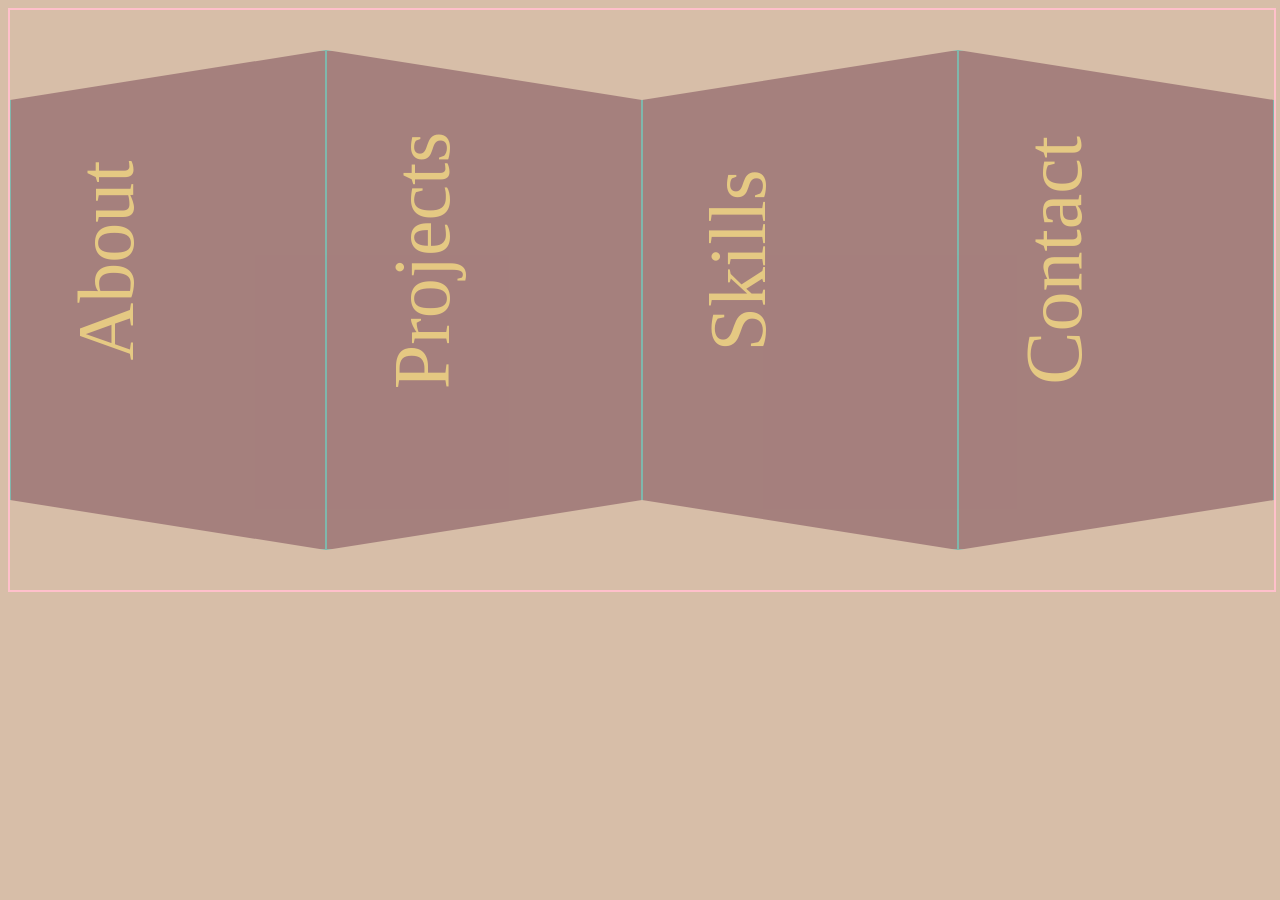
<file: index.html>
<!DOCTYPE html>
<html lang="en">
<head>
    <meta charset="UTF-8">
    <meta name="viewport" content="width=device-width, initial-scale=1.0">
    <title>My Portfolio</title>
    <link rel="stylesheet" href="portfolio.css">
</head>
<body>
    <div class="page-container">
        <div class="pages even" id="page-01">
            <p class="heading">About</p>
            <div class="page-content">
                <p>Entry‑level software developer (MCA, IGNOU 2026; BA, DU 2023) with hands‑on experience in full‑stack web development. Independently designed and developed multiple projects, including a smart grocery management system and a Kanban board application, showcasing skills in React, JavaScript, Node.js, and MySQL. Strong foundation in modern web technologies and eager to contribute to innovative development teams.</p>
            </div>
        </div>
        <div class="pages odd" id="page-02">
            <p class="heading">Projects</p>

            <div class="page-content">
                <h3>Featured Projects</h3>
                <div class="first-project">
                    <h4>Smart Grocery Management System</h4>
                    <p>The Smart grocery management system is developed to help users and store management to manage things
                        and making customer experience better. In this system I have three modules ID generator, Vending Machine and Bill generator.
                    </p>
                </div>
                <div class="second-project">
                    <h3>Kanban Board</h3>
                    <p>An interactive task management web application built with React.js that allows users to organize and track daily workflows across multiple columns. It features smooth drag-and-drop mechanics to shift task cards between status lanes, a multi-view layout (Kanban grid, list, and timeline), and a fully responsive design optimized for mobile and desktop screens.</p>
                </div>
            </div>
        </div>
        <div class="pages even" id="page-03">
            <p class="heading">Skills</p>
            <div class="page-content">
                <ol>
                    <li>HTML</li>
                    <li>CSS</li>
                    <li>JavaScript</li>
                    <li>PHP</li>
                    <li>Node.js</li>
                    <li>React.js</li>
                    <li>JAVA</li>
                    <li>C programming</li>
                    <li>PHP</li>
                    <li>Git & Github</li>
                    <li>Visual Studio Code</li>
                    <li>Apache Tomcat</li>
                    <li>MySQL</li>
                </ol>
            </div>
        </div>
        <div class="pages odd" id="page-04">
            <p class="heading">Contact</p>
            <div class="page-content">

                <p>Contact Number : 8178649966</p>

                <p>Email Address : 
                <a href="mailto:zoyaansari.za03@gmail.com">zoyaansari.za03@gmail.com</a></p>

                <p>LinkedIn :
                <a href="www.linkedin.com/in/zoya-ansari-1b7118218">LinkedIn</a></p>

                <p>GitHub :
                <a href="www.github.com/zoyaansari03">GitHub</a></p>

                <p>LeetCode :
                <a href="https://leetcode.com/u/zoya2615251/">Leetcode</a></p>
            </div>
        </div>
    </div>
    <script>
  const pages = document.querySelectorAll('.pages');

    pages.forEach(page => {
        page.addEventListener('mouseenter', () => {
            // Remove active from all
            pages.forEach(p => p.classList.remove('active'));
            page.querySelector('.heading').classList.add('active');
            page.querySelector('.page-content').style.visibility = 'visible';
            page.classList.add('active');
        });

        page.addEventListener('mouseleave', () => {
            // Remove active when mouse leaves
            page.classList.remove('active');
            page.querySelector('.page-content').style.visibility = 'hidden';
            page.querySelector('.heading').classList.remove('active');
        });
    });
</script>
</body>


</html>
</file>
<file: portfolio.css>
body {
    background-color: #D7BEA8;
    color: #F3D9DC;
}

.heading {
    position: static;
    transform: rotate(-90deg);
    color:#F4D35E;
    font-size: 80px;
    text-align: center;
    top: 20%;
    left: 80%;
    transform: translateX(-20%) translateY(90%) rotate(-90deg);

}


.heading.active {
    animation: rotate 2s forwards;
}

.page-container {
    position: relative;
    border: 2px solid pink;
    width: 100%;
    height: 580px;
    display: flex;
    justify-content: center;
    align-items: center;
    padding: 0;
    margin: 0;

    overflow: hidden;
}
.page-container .pages:not(.active) {
    flex: 0.7; /* shrink proportionally */
    opacity: 0.5;
}

.page-content {
    visibility: hidden;
}

/* MERGED .pages BLOCK */
.pages {
    flex: 1; /* all divs share equal width */
    height: 500px;
    padding: 2px;
    box-sizing: border-box;
    border: 1px solid #28AFB0;
    background-color: #744253;
    transition: 
        flex 1s ease,
        clip-path 1s ease,
        opacity 0.4s ease;

}
h4 {
    text-decoration: underline;
}
#page-04 p:not(.heading) {
    font-size: 20px;
}

h1, h2, h3 {
    text-decoration: line-through;
}
a {
    color:rgb(237, 108, 205);
}

/* INITIAL CLIP PATHS */
.pages.even {
    clip-path: polygon(0 10%, 100% 0, 100% 100%, 0 90%);
}

.pages.odd {
    clip-path: polygon(0 0%, 100% 10%, 100% 90%, 0 100%);
}

/* HOVER ANIMATIONS */
.pages.even.hover {
    animation: morph-odd 3s forwards;
    
}

.pages.odd.hover {
    animation: morph-even 3s forwards;
}
.pages.active {
    flex: 3;   /* takes 3x more space */
    opacity: 1;
}

.page-container .pages:not(.active) {
    flex: 0.7; /* shrinks */
    opacity: 0.5;
}

/* ------------------------------ */
/* KEYFRAMES */
/* ------------------------------ */

@keyframes morph-odd {
    from {
        clip-path: polygon(0 10%, 100% 0, 100% 100%, 0 90%);
    }
    to {
        clip-path: polygon(0% 0%, 100% 0, 100% 100%, 0 100%);
    }
}

@keyframes morph-even {
    from {
        clip-path: polygon(0 0%, 100% 10%, 100% 90%, 0 100%);
    }
    to {
        clip-path: polygon(0% 0%, 100% 0, 100% 100%, 0 100%);
    }
}

@keyframes rotate {
    from {
        transform: rotate(-90deg);
        font-size: 80px;
    }
    to {
        transform: rotate(0deg);
        font-size: 30px;
    }
}
</file>
